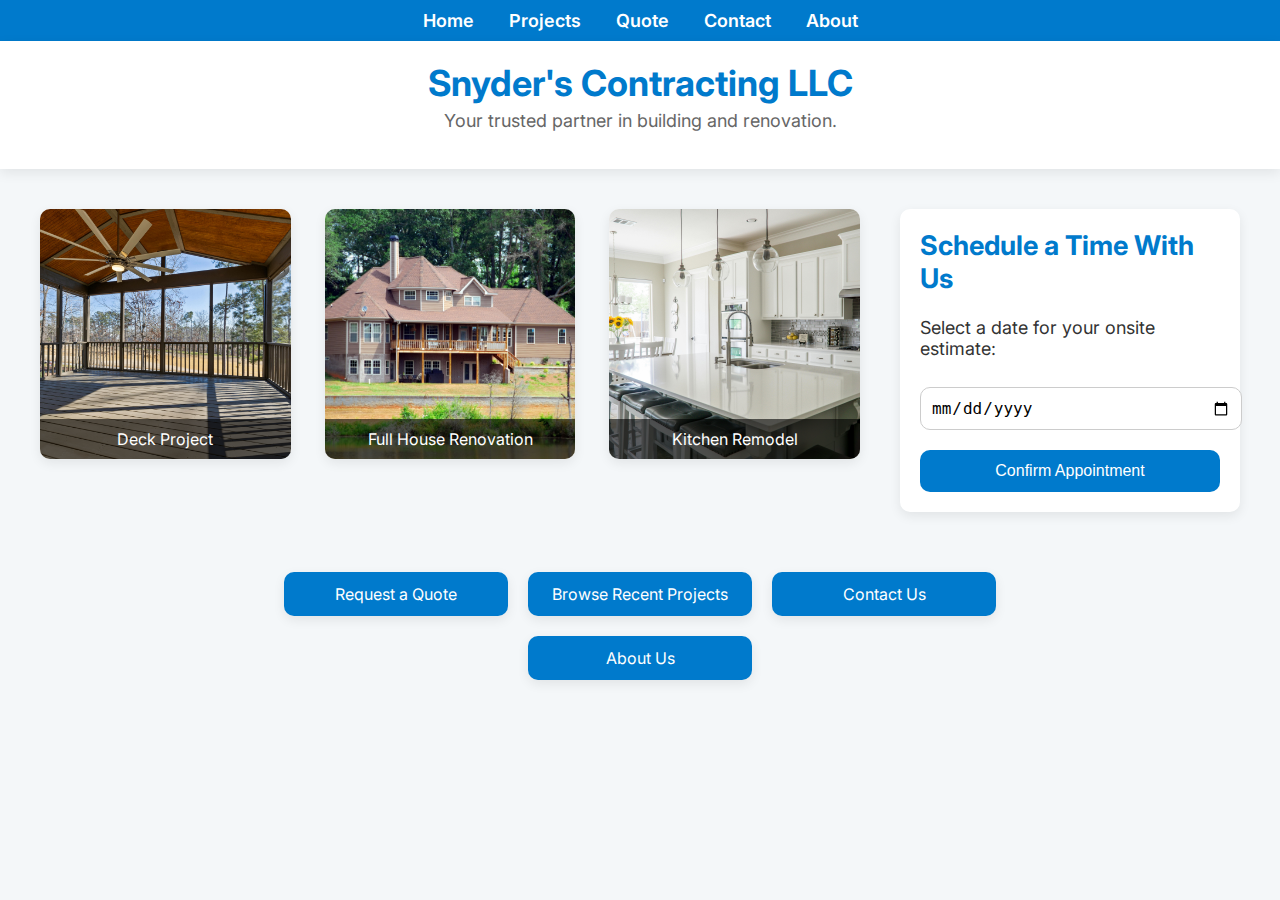
<file: Index.html>
<!DOCTYPE html>
<html lang="en">
<head>
  <meta charset="UTF-8">
  <meta name="viewport" content="width=device-width, initial-scale=1.0">
  <title>Snyder's Contracting LLC</title>
  <link rel="stylesheet" href="style.css">
  <link href="https://fonts.googleapis.com/css2?family=Inter:wght@400;600&display=swap" rel="stylesheet">
</head>
<body>
  <nav class="nav-bar">
    <a href="index.html">Home</a>
    <a href="projects.html">Projects</a>
    <a href="quote.html">Quote</a>
    <a href="contact.html">Contact</a>
    <a href="about.html">About</a>
  </nav>

  <header class="top-bar">
    <h1>Snyder's Contracting LLC</h1>
    <p>Your trusted partner in building and renovation.</p>
  </header>

  <main class="main-content">
    <section class="project-gallery">
      <div class="project-card">
        <img src="pictures/deck.jpg" alt="Deck Project">
        <span class="label">Deck Project</span>
      </div>
      <div class="project-card">
        <img src="pictures/house.jpg" alt="Full House Renovation">
        <span class="label">Full House Renovation</span>
      </div>
      <div class="project-card">
        <img src="pictures/kitchen.jpg" alt="Kitchen Remodel">
        <span class="label">Kitchen Remodel</span>
      </div>
    </section>

    <aside class="schedule-panel">
      <h2>Schedule a Time With Us</h2>
      <p>Select a date for your onsite estimate:</p>
      <input type="date">
      <button class="primary-btn" onclick="submitAppointment()">Confirm Appointment</button>
    </aside>
  </main>

  <footer class="footer-buttons">
    <a href="quote.html" class="primary-btn">Request a Quote</a>
    <a href="projects.html" class="primary-btn">Browse Recent Projects</a>
    <a href="contact.html" class="primary-btn">Contact Us</a>
    <a href="about.html" class="primary-btn">About Us</a>
  </footer>

  <script>
    function submitAppointment() {
      const date = document.querySelector('input[type="date"]').value;

      if (!date) {
        alert("Please select a date before confirming.");
      } else {
        alert("Your appointment request for " + date + " has been submitted. We'll follow up with you shortly!");
      }
    }
  </script>
</body>
</html>
</file>
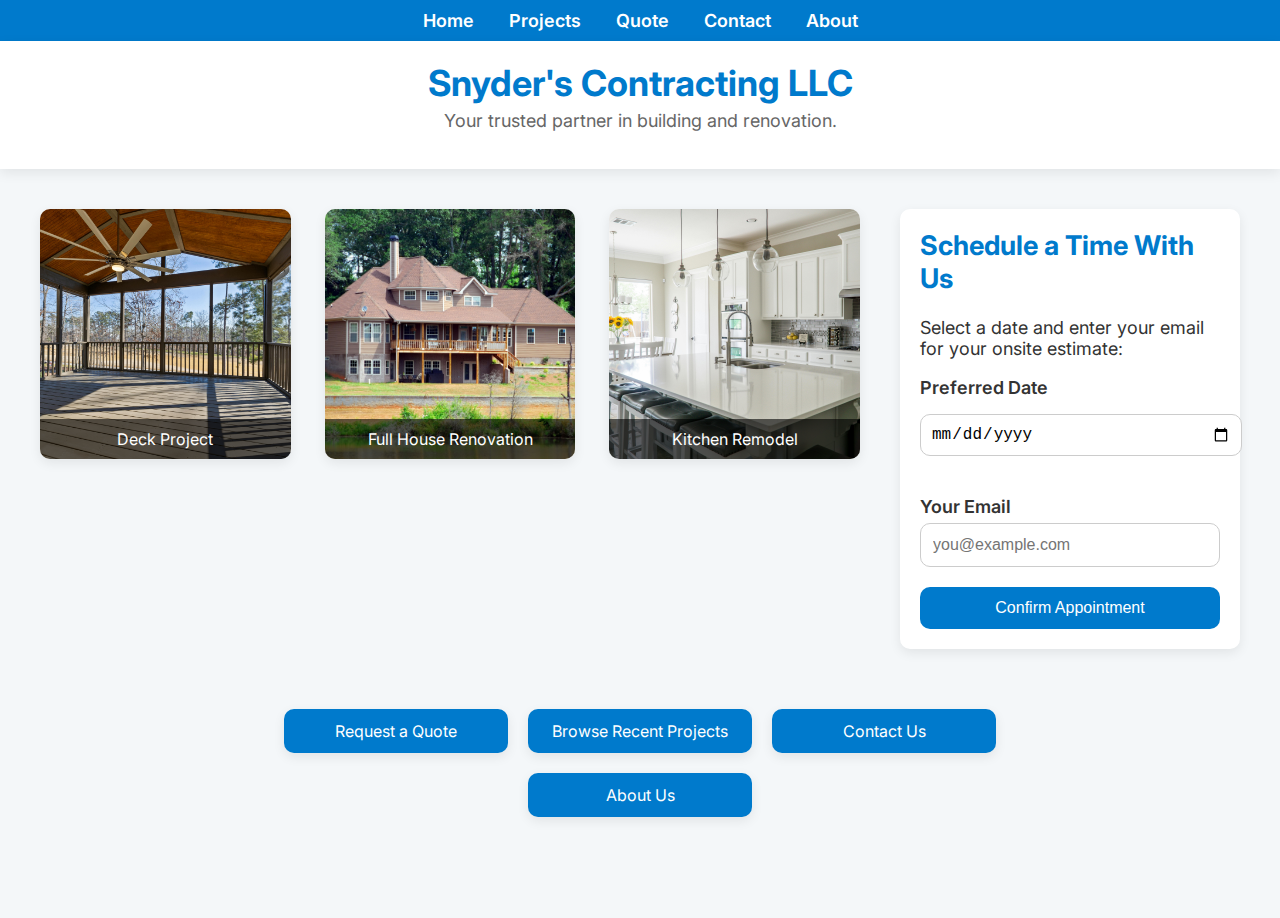
<file: index.html>
<!DOCTYPE html>
<html lang="en">
<head>
  <!-- Metadata and Head Section -->
  <meta charset="UTF-8">
  <meta name="viewport" content="width=device-width, initial-scale=1.0">
  <title>Snyder's Contracting LLC</title>

  <!-- Link to CSS and Google Fonts -->
  <link rel="stylesheet" href="style.css">
  <link href="https://fonts.googleapis.com/css2?family=Inter:wght@400;600&display=swap" rel="stylesheet">
</head>
<body>

  <!-- Navigation Bar -->
  <nav class="nav-bar">
    <a href="index.html">Home</a>
    <a href="projects.html">Projects</a>
    <a href="quote.html">Quote</a>
    <a href="contact.html">Contact</a>
    <a href="about.html">About</a>
  </nav>

  <!-- Header / Hero Section -->
  <header class="top-bar">
    <h1>Snyder's Contracting LLC</h1>
    <p>Your trusted partner in building and renovation.</p>
  </header>

  <!-- Main Content Area -->
  <main class="main-content">
    <!-- Project Gallery Section -->
    <section class="project-gallery">
      <div class="project-card">
        <img src="pictures/deck.jpg" alt="Deck Project">
        <span class="label">Deck Project</span>
      </div>
      <div class="project-card">
        <img src="pictures/house.jpg" alt="Full House Renovation">
        <span class="label">Full House Renovation</span>
      </div>
      <div class="project-card">
        <img src="pictures/kitchen.jpg" alt="Kitchen Remodel">
        <span class="label">Kitchen Remodel</span>
      </div>
    </section>

    <!-- Schedule Appointment Form -->
    <aside class="schedule-panel">
      <h2>Schedule a Time With Us</h2>
      <p>Select a date and enter your email for your onsite estimate:</p>

      <form id="appointment-form" action="https://formspree.io/f/mkgzzgbn" method="POST" onsubmit="return validateAppointment()">
        <div>
          <label for="appointment-date">Preferred Date</label>
          <input type="date" id="appointment-date" name="Appointment Date" required>
        </div>
        <div>
          <label for="email">Your Email</label>
          <input type="email" id="email" name="_replyto" placeholder="you@example.com" required>
        </div>
        <!-- Optional hidden redirect field -->
        <!-- <input type="hidden" name="_redirect" value="https://yourwebsite.com/thank-you.html"> -->

        <button class="primary-btn" type="submit">Confirm Appointment</button>
      </form>
    </aside>
  </main>

  <!-- Footer Buttons for Navigation -->
  <footer class="footer-buttons">
    <a href="quote.html" class="primary-btn">Request a Quote</a>
    <a href="projects.html" class="primary-btn">Browse Recent Projects</a>
    <a href="contact.html" class="primary-btn">Contact Us</a>
    <a href="about.html" class="primary-btn">About Us</a>
  </footer>

  <!-- Form Validation Script -->
  <script>
    function validateAppointment() {
      const date = document.getElementById("appointment-date").value;
      const email = document.getElementById("email").value;
      if (!date || !email) {
        alert("Please select a date and enter your email.");
        return false;
      }
      return true;
    }
  </script>
</body>
</html>
</file>
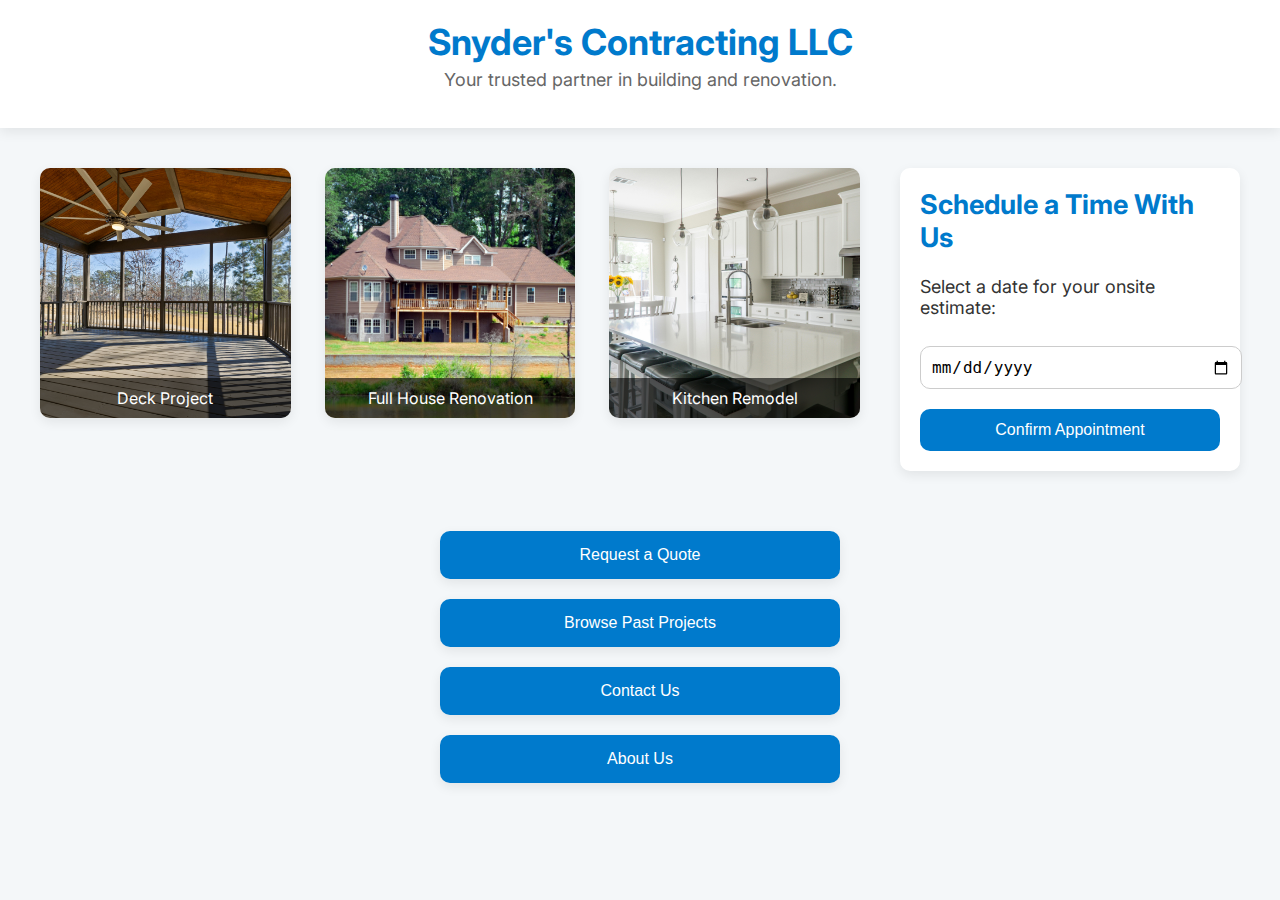
<file: Project 1 Contractor Website/Index.html>
<!DOCTYPE html>
<html lang="en">
<head>
  <meta charset="UTF-8" />
  <meta name="viewport" content="width=device-width, initial-scale=1.0" />
  <title>Snyder's Contracting LLC</title>
  <link rel="stylesheet" href="style.css" />
  <link href="https://fonts.googleapis.com/css2?family=Inter:wght@400;600&display=swap" rel="stylesheet" />
</head>
<body>

  <header class="top-bar">
    <h1>Snyder's Contracting LLC</h1>
    <p>Your trusted partner in building and renovation.</p>
  </header>

  <main class="main-content">
    <section class="project-gallery">
      <div class="project-card">
        <img src="deck.jpg" alt="Deck Project" />
        <span class="label">Deck Project</span>
      </div>
      <div class="project-card">
        <img src="house.jpg" alt="Full House Renovation" />
        <span class="label">Full House Renovation</span>
      </div>
      <div class="project-card">
        <img src="kitchen.jpg" alt="Kitchen Remodel" />
        <span class="label">Kitchen Remodel</span>
      </div>
    </section>

    <aside class="schedule-panel">
      <h2>Schedule a Time With Us</h2>
      <p>Select a date for your onsite estimate:</p>
      <input type="date" />
      <button class="primary-btn" onclick="submitAppointment()">Confirm Appointment</button>
    </aside>
  </main>

  <footer class="footer-buttons">
    <a href="quote.html"><button>Request a Quote</button></a>
    <a href="projects.html"><button>Browse Past Projects</button></a>
    <a href="contact.html"><button>Contact Us</button></a>
    <a href="about.html"><button>About Us</button></a>
  </footer>
    <script>
    function submitAppointment() {
      const date = document.querySelector('input[type="date"]').value;

      if (!date) {
        alert("Please select a date before confirming.");
      } else {
        alert("Your appointment request for " + date + " has been submitted. We'll follow up with you shortly!");
      }
    }
  </script>

</body>
</html>
</file>
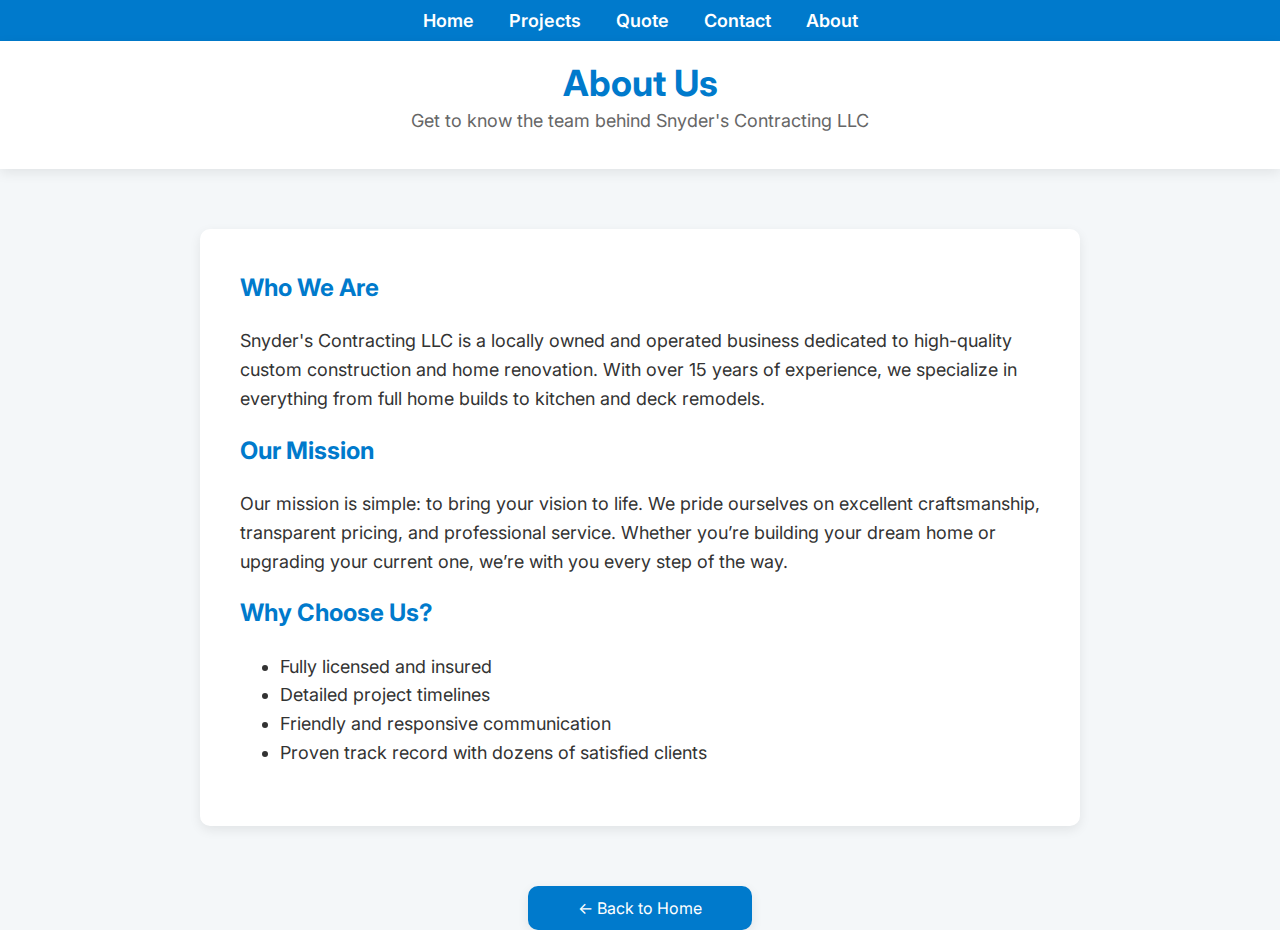
<file: about.html>
<!DOCTYPE html>
<html lang="en">
<head>
  <!-- Metadata and page setup -->
  <meta charset="UTF-8">
  <meta name="viewport" content="width=device-width, initial-scale=1.0">
  <title>About Us - Snyder's Contracting LLC</title>

  <!-- Link to external stylesheet -->
  <link rel="stylesheet" href="style.css">

  <!-- Google Fonts import -->
  <link href="https://fonts.googleapis.com/css2?family=Inter:wght@400;600&display=swap" rel="stylesheet">
</head>
<body>
  <!-- Navigation Bar -->
  <nav class="nav-bar">
    <a href="index.html">Home</a>
    <a href="projects.html">Projects</a>
    <a href="quote.html">Quote</a>
    <a href="contact.html">Contact</a>
    <a href="about.html">About</a>
  </nav>

  <!-- Header Section -->
  <header class="top-bar">
    <h1>About Us</h1>
    <p>Get to know the team behind Snyder's Contracting LLC</p>
  </header>

  <!-- Main Content Area -->
  <main>
    <div class="about-container">
      <!-- Who We Are Section -->
      <h2>Who We Are</h2>
      <p>
        Snyder's Contracting LLC is a locally owned and operated business dedicated to high-quality custom construction and home renovation.
        With over 15 years of experience, we specialize in everything from full home builds to kitchen and deck remodels.
      </p>

      <!-- Mission Statement Section -->
      <h2>Our Mission</h2>
      <p>
        Our mission is simple: to bring your vision to life. We pride ourselves on excellent craftsmanship, transparent pricing, and professional service.
        Whether you’re building your dream home or upgrading your current one, we’re with you every step of the way.
      </p>

      <!-- Why Choose Us List -->
      <h2>Why Choose Us?</h2>
      <ul>
        <li>Fully licensed and insured</li>
        <li>Detailed project timelines</li>
        <li>Friendly and responsive communication</li>
        <li>Proven track record with dozens of satisfied clients</li>
      </ul>
    </div>
  </main>

  <!-- Footer Back Button -->
  <div class="about-footer">
    <a href="index.html" class="primary-btn">← Back to Home</a>
  </div>
</body>
</html>
</file>
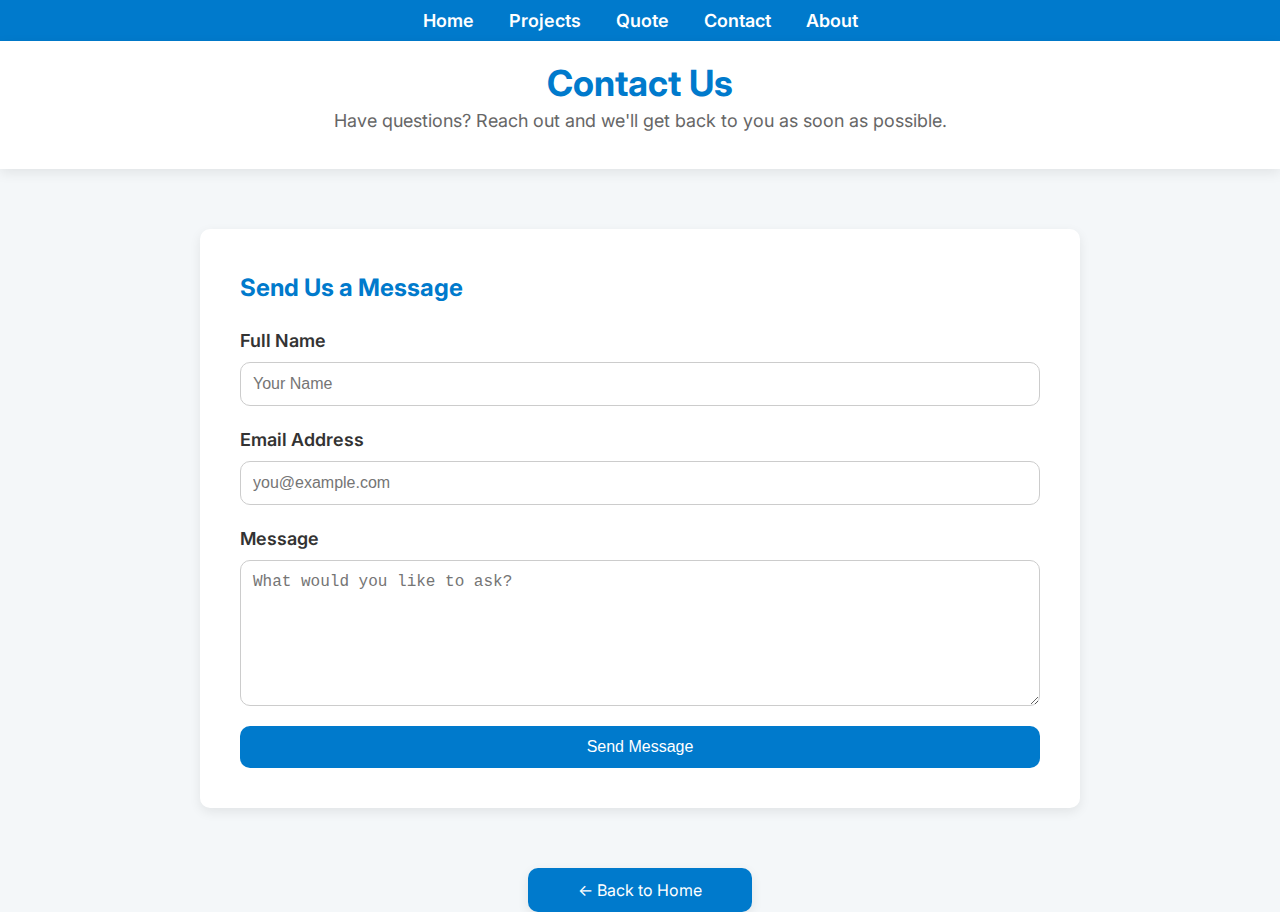
<file: contact.html>
<!DOCTYPE html>
<html lang="en">
<head>
  <!-- Metadata and head content -->
  <meta charset="UTF-8">
  <meta name="viewport" content="width=device-width, initial-scale=1.0">
  <title>Contact Us - Snyder's Contracting LLC</title>

  <!-- Stylesheet and fonts -->
  <link rel="stylesheet" href="style.css">
  <link href="https://fonts.googleapis.com/css2?family=Inter:wght@400;600&display=swap" rel="stylesheet">
</head>
<body>
  <!-- Navigation Bar -->
  <nav class="nav-bar">
    <a href="index.html">Home</a>
    <a href="projects.html">Projects</a>
    <a href="quote.html">Quote</a>
    <a href="contact.html">Contact</a>
    <a href="about.html">About</a>
  </nav>

  <!-- Header Section -->
  <header class="top-bar">
    <h1>Contact Us</h1>
    <p>Have questions? Reach out and we'll get back to you as soon as possible.</p>
  </header>

  <!-- Main Contact Form Section -->
  <main>
    <div class="contact-container">
      <h2>Send Us a Message</h2>

      <!-- Contact Form using Formspree -->
      <form action="https://formspree.io/f/mkgzzgbn" method="POST" id="contact-form">

        <!-- Name Field -->
        <div>
          <label for="name">Full Name</label>
          <input type="text" id="name" name="name" placeholder="Your Name" required>
        </div>

        <!-- Email Field -->
        <div>
          <label for="email">Email Address</label>
          <input type="email" id="email" name="email" placeholder="you@example.com" required>
        </div>

        <!-- Message Field -->
        <div>
          <label for="message">Message</label>
          <textarea id="message" name="message" placeholder="What would you like to ask?" required></textarea>
        </div>

        <!-- Submit Button -->
        <button class="primary-btn" type="submit">Send Message</button>
      </form>
    </div>
  </main>

  <!-- Footer Section -->
  <div class="contact-footer">
    <a href="index.html" class="primary-btn">← Back to Home</a>
  </div>
</body>
</html>
</file>
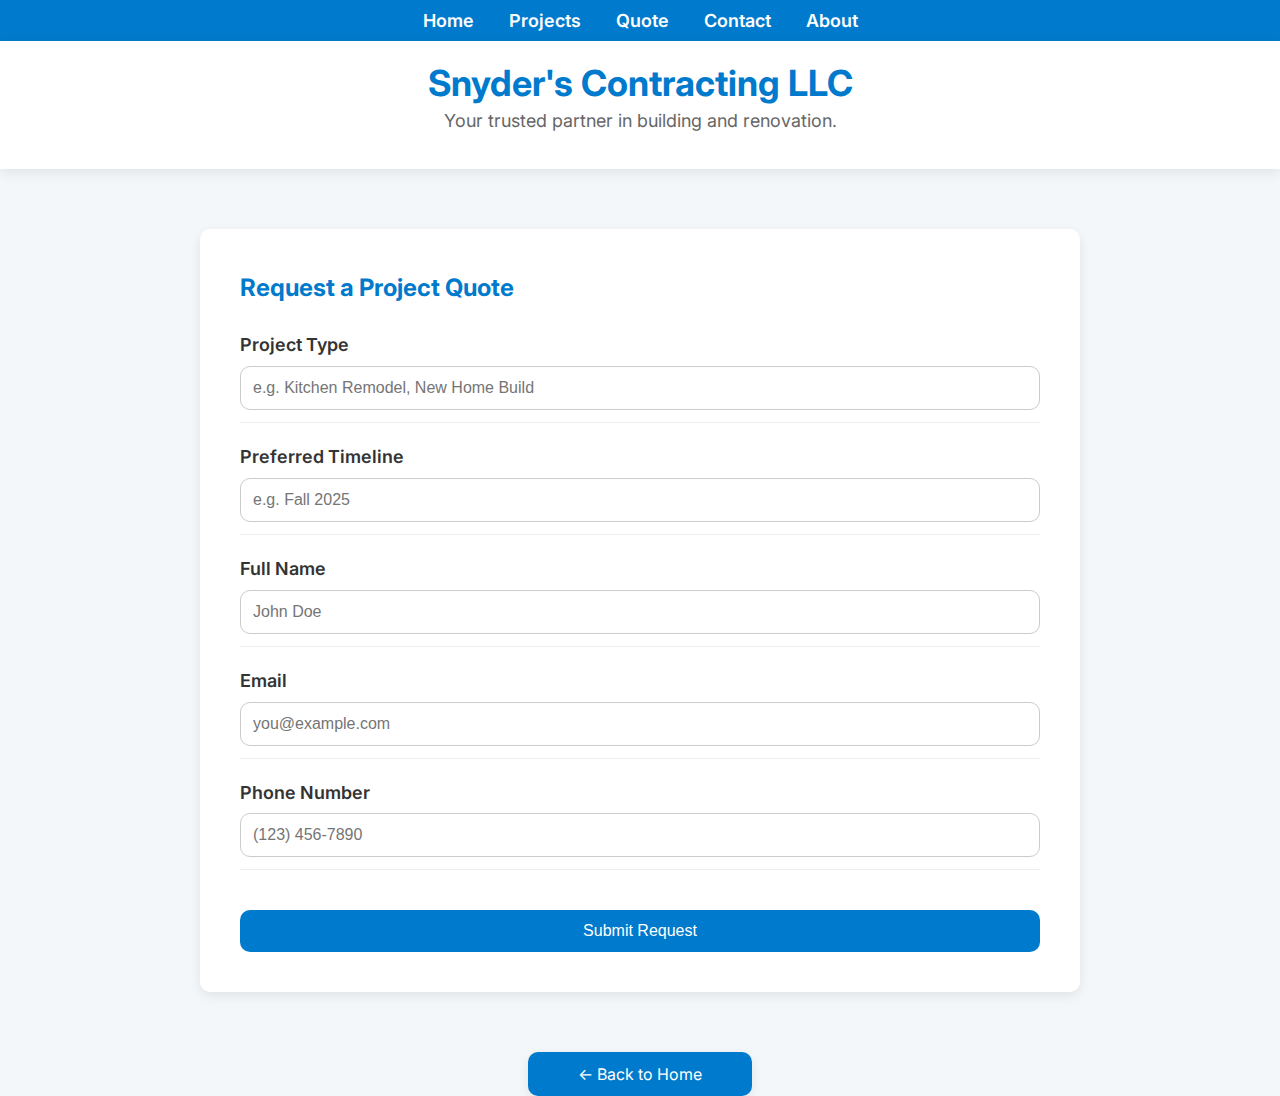
<file: quote.html>
<!DOCTYPE html>
<html lang="en">
<head>
  <!-- Page Metadata -->
  <meta charset="UTF-8">
  <meta name="viewport" content="width=device-width, initial-scale=1.0">
  <title>Request a Quote - Snyder's Contracting LLC</title>

  <!-- Stylesheet and Fonts -->
  <link rel="stylesheet" href="style.css">
  <link href="https://fonts.googleapis.com/css2?family=Inter:wght@400;600&display=swap" rel="stylesheet">
</head>
<body>

  <!-- Navigation Bar -->
  <nav class="nav-bar">
    <a href="index.html">Home</a>
    <a href="projects.html">Projects</a>
    <a href="quote.html">Quote</a>
    <a href="contact.html">Contact</a>
    <a href="about.html">About</a>
  </nav>

  <!-- Page Header -->
  <header class="top-bar">
    <h1>Snyder's Contracting LLC</h1>
    <p>Your trusted partner in building and renovation.</p>
  </header>

  <!-- Main Content -->
  <main>
    <div class="quote-form-container">
      <h2>Request a Project Quote</h2>

      <!-- Quote Request Form -->
      <form action="https://formspree.io/f/mkgzzgbn" method="POST" id="quote-form">
        
        <!-- Project Type Field -->
        <div>
          <label for="project-type">Project Type</label>
          <input type="text" id="project-type" name="project-type" placeholder="e.g. Kitchen Remodel, New Home Build" required>
        </div>

        <!-- Preferred Timeline Field -->
        <div>
          <label for="timeline">Preferred Timeline</label>
          <input type="text" id="timeline" name="timeline" placeholder="e.g. Fall 2025" required>
        </div>

        <!-- Full Name Field -->
        <div>
          <label for="name">Full Name</label>
          <input type="text" id="name" name="name" placeholder="John Doe" required>
        </div>

        <!-- Email Field -->
        <div>
          <label for="email">Email</label>
          <input type="email" id="email" name="email" placeholder="you@example.com" required>
        </div>

        <!-- Phone Number Field -->
        <div>
          <label for="phone">Phone Number</label>
          <input type="tel" id="phone" name="phone" placeholder="(123) 456-7890">
        </div>

        <!-- Submit Button -->
        <button class="primary-btn" type="submit">Submit Request</button>
      </form>
    </div>
  </main>

  <!-- Footer -->
  <div class="quote-footer">
    <a href="index.html" class="primary-btn">← Back to Home</a>
  </div>

</body>
</html>
</file>
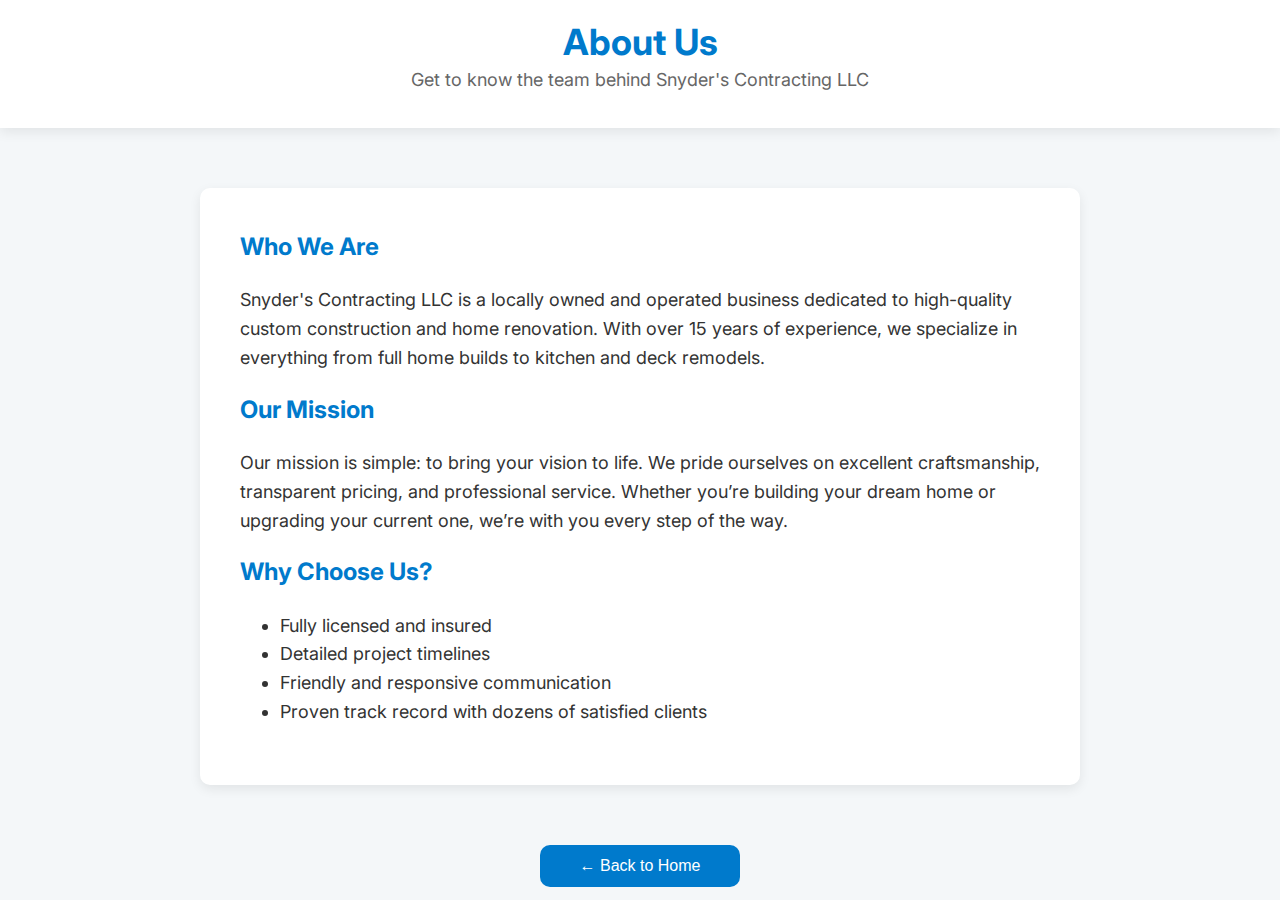
<file: Project 1 Contractor Website/about.html>
<!DOCTYPE html>
<html lang="en">
<head>
  <meta charset="UTF-8" />
  <meta name="viewport" content="width=device-width, initial-scale=1.0"/>
  <title>About Us - Snyder's Contracting LLC</title>
  <link rel="stylesheet" href="style.css" />
  <link href="https://fonts.googleapis.com/css2?family=Inter:wght@400;600&display=swap" rel="stylesheet"/>
  <style>
    .about-container {
      max-width: 800px;
      margin: 60px auto;
      background: var(--white);
      padding: 40px;
      border-radius: var(--radius);
      box-shadow: var(--shadow);
      line-height: 1.6;
    }

    .about-container h2 {
      color: var(--primary);
      font-size: 1.5rem;
    }

    .about-footer {
      margin-top: 40px;
      text-align: center;
    }

    .about-footer a button {
      width: 200px;
    }
  </style>
</head>
<body>
  <header class="top-bar">
    <h1>About Us</h1>
    <p>Get to know the team behind Snyder's Contracting LLC</p>
  </header>

  <main>
    <div class="about-container">
      <h2>Who We Are</h2>
      <p>
        Snyder's Contracting LLC is a locally owned and operated business dedicated to high-quality custom construction and home renovation.
        With over 15 years of experience, we specialize in everything from full home builds to kitchen and deck remodels.
      </p>

      <h2>Our Mission</h2>
      <p>
        Our mission is simple: to bring your vision to life. We pride ourselves on excellent craftsmanship, transparent pricing, and professional service.
        Whether you’re building your dream home or upgrading your current one, we’re with you every step of the way.
      </p>

      <h2>Why Choose Us?</h2>
      <ul>
        <li>Fully licensed and insured</li>
        <li>Detailed project timelines</li>
        <li>Friendly and responsive communication</li>
        <li>Proven track record with dozens of satisfied clients</li>
      </ul>
    </div>
  </main>

  <div class="about-footer">
    <a href="index.html"><button class="primary-btn">← Back to Home</button></a>
  </div>
</body>
</html>
</file>
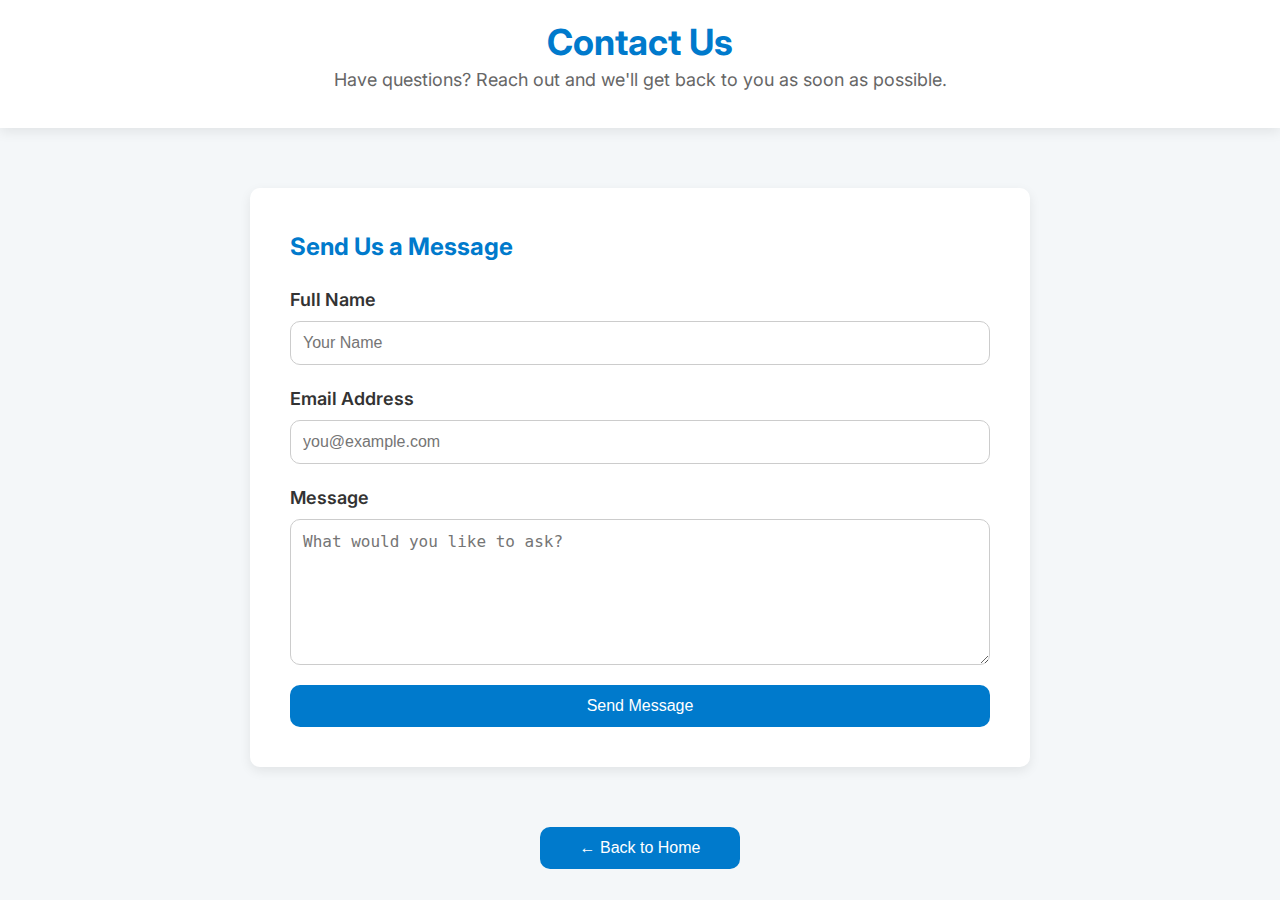
<file: Project 1 Contractor Website/contact.html>
<!DOCTYPE html>
<html lang="en">
<head>
  <meta charset="UTF-8" />
  <meta name="viewport" content="width=device-width, initial-scale=1.0"/>
  <title>Contact Us - Snyder's Contracting LLC</title>
  <link rel="stylesheet" href="style.css" />
  <link href="https://fonts.googleapis.com/css2?family=Inter:wght@400;600&display=swap" rel="stylesheet"/>
  <style>
    .contact-container {
      max-width: 700px;
      margin: 60px auto;
      background: var(--white);
      padding: 40px;
      border-radius: var(--radius);
      box-shadow: var(--shadow);
    }

    .contact-container h2 {
      margin-top: 0;
      color: var(--primary);
      font-size: 1.5rem;
    }

    form {
      display: flex;
      flex-direction: column;
      gap: 20px;
    }

    label {
      font-weight: 600;
      color: var(--text);
    }

    input, textarea {
      padding: 12px;
      font-size: 1rem;
      border: 1px solid #ccc;
      border-radius: var(--radius);
      resize: vertical;
    }

    textarea {
      min-height: 120px;
    }

    .contact-footer {
      margin-top: 40px;
      text-align: center;
    }

    .contact-footer a button {
      width: 200px;
    }
  </style>
</head>
<body>
  <header class="top-bar">
    <h1>Contact Us</h1>
    <p>Have questions? Reach out and we'll get back to you as soon as possible.</p>
  </header>

  <main>
    <div class="contact-container">
      <h2>Send Us a Message</h2>
      <form>
        <div>
          <label for="name">Full Name</label>
          <input type="text" id="name" name="name" placeholder="Your Name" required />
        </div>

        <div>
          <label for="email">Email Address</label>
          <input type="email" id="email" name="email" placeholder="you@example.com" required />
        </div>

        <div>
          <label for="message">Message</label>
          <textarea id="message" name="message" placeholder="What would you like to ask?" required></textarea>
        </div>

        <button class="primary-btn" type="submit">Send Message</button>
      </form>
    </div>
  </main>

  <div class="contact-footer">
    <a href="index.html"><button class="primary-btn">← Back to Home</button></a>
  </div>
</body>
</html>
</file>
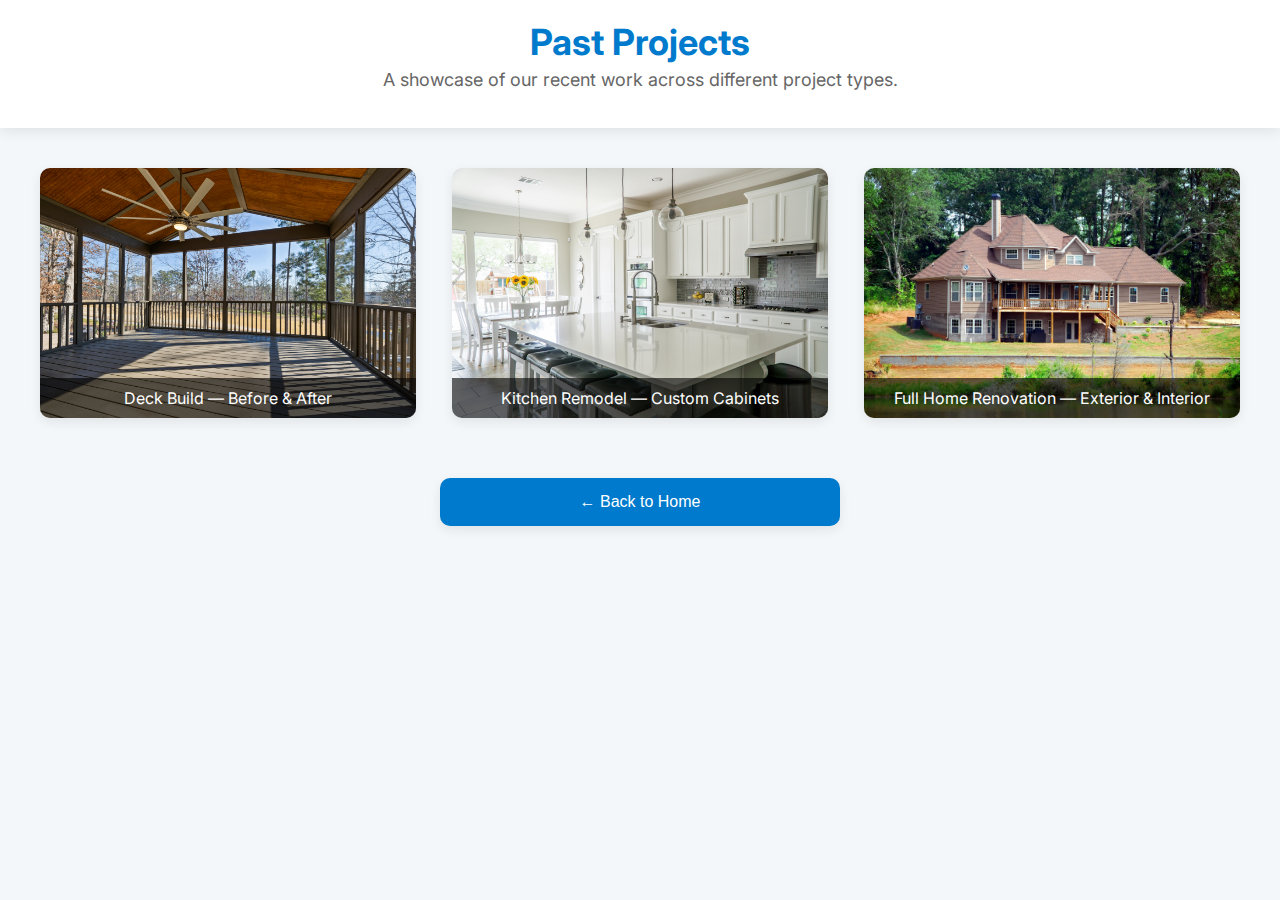
<file: Project 1 Contractor Website/projects.html>
<!DOCTYPE html>
<html lang="en">
<head>
  <meta charset="UTF-8" />
  <meta name="viewport" content="width=device-width, initial-scale=1.0"/>
  <title>Past Projects - Snyder's Contracting LLC</title>
  <link rel="stylesheet" href="style.css" />
  <link href="https://fonts.googleapis.com/css2?family=Inter:wght@400;600&display=swap" rel="stylesheet"/>
</head>
<body>
  <header class="top-bar">
    <h1>Past Projects</h1>
    <p>A showcase of our recent work across different project types.</p>
  </header>

  <main class="main-content">
    <section class="project-gallery">
      <div class="project-card">
        <img src="deck.jpg" alt="Deck Project" />
        <span class="label">Deck Build — Before & After</span>
      </div>
      <div class="project-card">
        <img src="kitchen.jpg" alt="Kitchen Remodel" />
        <span class="label">Kitchen Remodel — Custom Cabinets</span>
      </div>
      <div class="project-card">
        <img src="house.jpg" alt="Full Home Renovation" />
        <span class="label">Full Home Renovation — Exterior & Interior</span>
      </div>
    </section>
  </main>

  <footer class="footer-buttons">
    <a href="index.html"><button>← Back to Home</button></a>
  </footer>
</body>
</html>
</file>
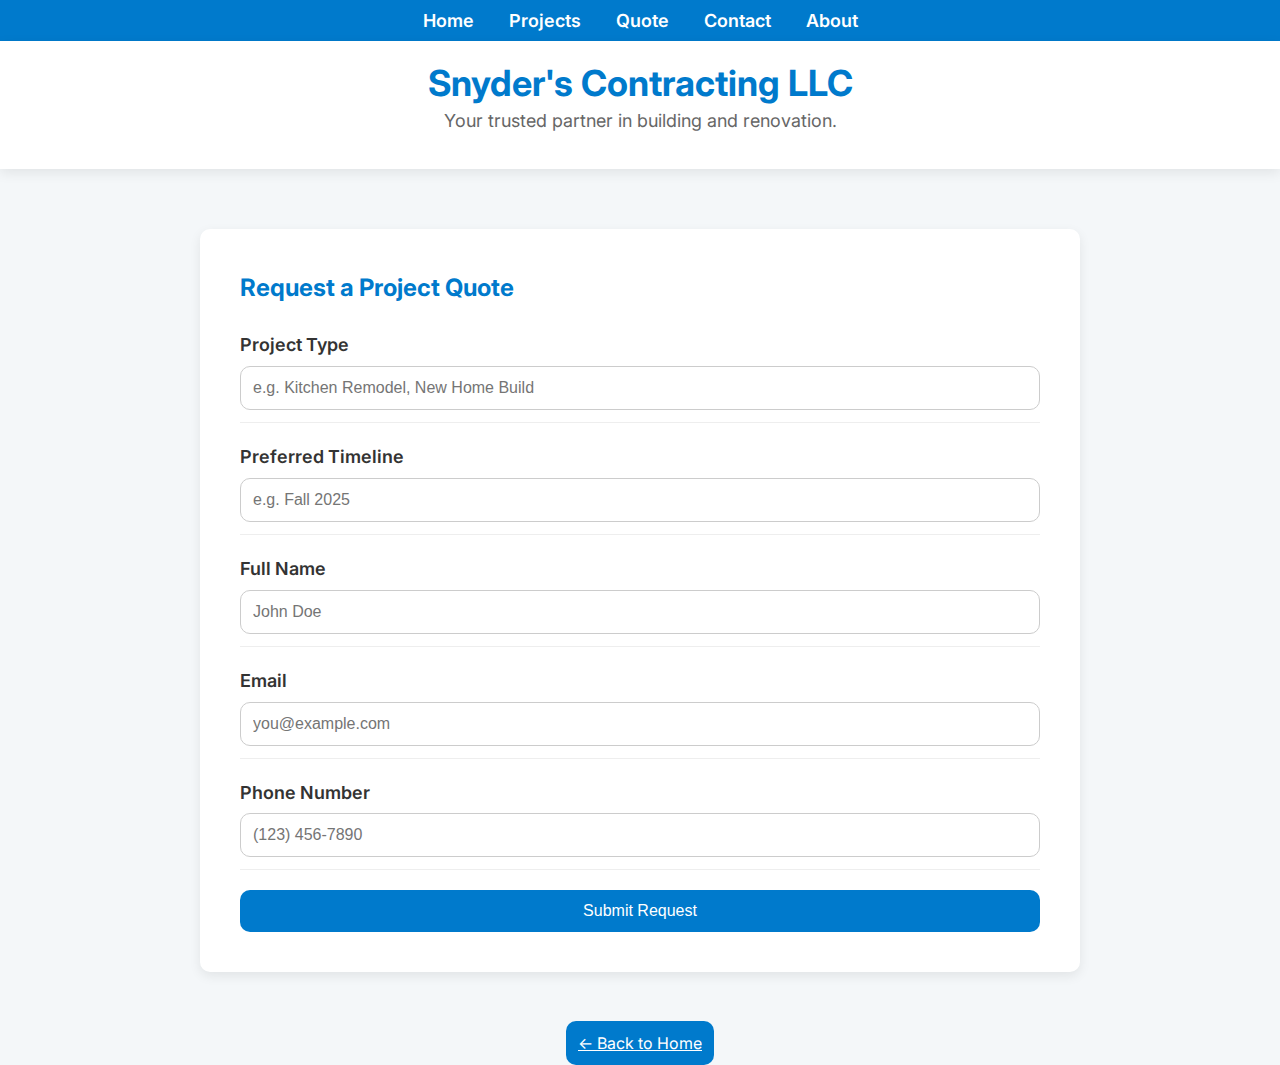
<file: Project 1 Contractor Website/quote.html>
<!DOCTYPE html>
<html lang="en">
<head>
  <meta charset="UTF-8">
  <meta name="viewport" content="width=device-width, initial-scale=1.0">
  <title>Request a Quote - Snyder's Contracting LLC</title>
  <link rel="stylesheet" href="style.css">
  <link href="https://fonts.googleapis.com/css2?family=Inter:wght@400;600&display=swap" rel="stylesheet">
</head>
<body>
  <nav class="nav-bar">
    <a href="index.html">Home</a>
    <a href="projects.html">Projects</a>
    <a href="quote.html">Quote</a>
    <a href="contact.html">Contact</a>
    <a href="about.html">About</a>
  </nav>

  <header class="top-bar">
    <h1>Snyder's Contracting LLC</h1>
    <p>Your trusted partner in building and renovation.</p>
  </header>

  <main>
    <div class="quote-form-container">
      <h2>Request a Project Quote</h2>
      <form>
        <div>
          <label for="project-type">Project Type</label>
          <input type="text" id="project-type" name="project-type" placeholder="e.g. Kitchen Remodel, New Home Build" required>
        </div>

        <div>
          <label for="timeline">Preferred Timeline</label>
          <input type="text" id="timeline" name="timeline" placeholder="e.g. Fall 2025" required>
        </div>

        <div>
          <label for="name">Full Name</label>
          <input type="text" id="name" name="name" placeholder="John Doe" required>
        </div>

        <div>
          <label for="email">Email</label>
          <input type="email" id="email" name="email" placeholder="you@example.com" required>
        </div>

        <div>
          <label for="phone">Phone Number</label>
          <input type="tel" id="phone" name="phone" placeholder="(123) 456-7890">
        </div>

        <button class="primary-btn" onclick="submitQuote()">Submit Request</button>
      </form>
    </div>
  </main>

  <div class="quote-footer">
    <a href="index.html" class="primary-btn">← Back to Home</a>
  </div>

  <script>
    function submitQuote() {
      alert("Your quote request has been submitted. We'll contact you soon!");
    }
  </script>
</body>
</html>
</file>
<file: style.css>
:root {
  --primary: #007acc;
  --text: #333;
  --bg: #f4f7f9;
  --white: #fff;
  --gray: #666;
  --shadow: 0 4px 12px rgba(0, 0, 0, 0.08);
  --radius: 10px;
  --font: 'Inter', sans-serif;
}

body {
  margin: 0;
  font-family: var(--font);
  background: var(--bg);
  color: var(--text);
  font-size: 18px;
}

.top-bar {
  background: var(--white);
  text-align: center;
  padding: 20px;
  box-shadow: var(--shadow);
}

.top-bar h1 {
  margin: 0;
  font-size: 2em;
  color: var(--primary);
}

.top-bar p {
  margin-top: 5px;
  color: var(--gray);
}

.main-content {
  display: flex;
  flex-wrap: wrap;
  max-width: 1200px;
  margin: 40px auto;
  gap: 40px;
  padding: 0 20px;
}

.project-gallery {
  display: flex;
  flex: 2;
  flex-wrap: wrap;
  gap: 20px;
  justify-content: space-between;
}

.project-card {
  background: var(--white);
  width: calc(33% - 20px);
  height: 250px;
  border-radius: var(--radius);
  box-shadow: var(--shadow);
  overflow: hidden;
  position: relative;
  display: flex;
  align-items: center;
  justify-content: center;
}

.project-card img {
  width: 100%;
  height: 100%;
  object-fit: cover;
}

.label {
  position: absolute;
  bottom: 0;
  left: 0;
  right: 0;
  background: rgba(0,0,0,0.6);
  color: #fff;
  text-align: center;
  padding: 10px;
  font-size: 1rem;
}

.schedule-panel {
  flex: 1;
  background: var(--white);
  padding: 20px;
  border-radius: var(--radius);
  box-shadow: var(--shadow);
  max-width: 300px;
}

.schedule-panel h2 {
  margin-top: 0;
  color: var(--primary);
}

.schedule-panel input[type="date"] {
  width: 100%;
  padding: 10px;
  margin: 10px 0 20px;
  font-size: 1rem;
  border-radius: var(--radius);
  border: 1px solid #ccc;
}

.primary-btn {
  background: var(--primary);
  color: #fff;
  padding: 12px;
  width: 100%;
  border: none;
  border-radius: var(--radius);
  cursor: pointer;
  font-size: 1rem;
}

.primary-btn:hover {
  background: #005fa3;
}

.footer-buttons {
  margin: 60px auto;
  max-width: 800px;
  display: flex;
  flex-wrap: wrap;
  justify-content: center;
  gap: 20px;
  padding: 0 20px 40px;
}

.footer-buttons button {
  flex: 45%;
  padding: 15px;
  font-size: 1rem;
  background-color: var(--primary);
  color: var(--white);
  border: none;
  border-radius: var(--radius);
  box-shadow: var(--shadow);
  cursor: pointer;
  transition: background 0.2s ease-in-out;
  width: 400px
}

.footer-buttons button:hover {
  background-color: #005ea6;
}

@media (max-width: 768px) {
  .main-content {
    flex-direction: column;
  }

  .project-card {
    width: 100%;
    height: 200px;
  }

  .footer-buttons button {
    width: 100%;
  }
}
/* === Shared Page Containers === */
.quote-form-container,
.contact-container,
.about-container {
  max-width: 800px;
  margin: 60px auto;
  background: var(--white);
  padding: 40px;
  border-radius: var(--radius);
  box-shadow: var(--shadow);
  line-height: 1.6;
}

/* === Section Headings === */
.quote-form-container h2,
.contact-container h2,
.about-container h2 {
  margin-top: 0;
  color: var(--primary);
  font-size: 1.5rem;
}

/* === Forms === */
form {
  display: flex;
  flex-direction: column;
  gap: 20px;
}

label {
  font-weight: 600;
  color: var(--text);
}

input, textarea {
  padding: 12px;
  font-size: 1rem;
  border: 1px solid #ccc;
  border-radius: var(--radius);
  resize: vertical;
}

textarea {
  min-height: 120px;
}

/* === Page Footers === */
.quote-footer,
.contact-footer,
.about-footer {
  margin-top: 40px;
  text-align: center;
}

.quote-footer a button,
.contact-footer a button,
.about-footer a button {
  width: 200px;
}
/* Enhanced form section design */
form > div {
  display: flex;
  flex-direction: column;
  gap: 6px;
}

/* Smooth focus for input fields */
input:focus, textarea:focus {
  outline: none;
  border-color: var(--primary);
  box-shadow: 0 0 4px rgba(0, 122, 204, 0.4);
  transition: box-shadow 0.2s ease, border-color 0.2s ease;
}

/* Optional: Form section borders */
.quote-form-container form > div {
  padding-bottom: 12px;
  border-bottom: 1px solid #eee;
}

/* Heading spacing */
.quote-form-container h2 {
  margin-bottom: 24px;
}

/* Button margin on submit */
.quote-form-container button[type="submit"] {
  margin-top: 20px;
}
.nav-bar {
  background: var(--primary);
  padding: 10px;
  text-align: center;
}
.nav-bar a {
  color: white;
  text-decoration: none;
  margin: 0 15px;
  font-weight: 600;
}
.nav-bar a:hover {
  text-decoration: underline;
}
a.primary-btn {
  display: inline-block;
  text-align: center;
  background: var(--primary);
  color: white;
  padding: 12px;
  border-radius: var(--radius);
  font-size: 1rem;
  text-decoration: none;
  box-shadow: var(--shadow);
  width: 200px;
}
a.primary-btn:hover {
  background: #005fa3;
}
</file>
<file: Project 1 Contractor Website/style.css>
:root {
  --primary: #007acc;
  --text: #333;
  --bg: #f4f7f9;
  --white: #fff;
  --gray: #666;
  --shadow: 0 4px 12px rgba(0, 0, 0, 0.08);
  --radius: 10px;
  --font: 'Inter', sans-serif;
}

body {
  margin: 0;
  font-family: var(--font);
  background: var(--bg);
  color: var(--text);
  font-size: 18px;
}

.top-bar {
  background: var(--white);
  text-align: center;
  padding: 20px;
  box-shadow: var(--shadow);
}

.top-bar h1 {
  margin: 0;
  font-size: 2em;
  color: var(--primary);
}

.top-bar p {
  margin-top: 5px;
  color: var(--gray);
}

.main-content {
  display: flex;
  flex-wrap: wrap;
  max-width: 1200px;
  margin: 40px auto;
  gap: 40px;
  padding: 0 20px;
}

.project-gallery {
  display: flex;
  flex: 2;
  flex-wrap: wrap;
  gap: 20px;
  justify-content: space-between;
}

.project-card {
  background: var(--white);
  width: calc(33% - 20px);
  height: 250px;
  border-radius: var(--radius);
  box-shadow: var(--shadow);
  overflow: hidden;
  position: relative;
  display: flex;
  align-items: center;
  justify-content: center;
}

.project-card img {
  width: 100%;
  height: 100%;
  object-fit: cover;
}

.label {
  position: absolute;
  bottom: 0;
  left: 0;
  right: 0;
  background: rgba(0,0,0,0.6);
  color: #fff;
  text-align: center;
  padding: 10px;
  font-size: 1rem;
}

.schedule-panel {
  flex: 1;
  background: var(--white);
  padding: 20px;
  border-radius: var(--radius);
  box-shadow: var(--shadow);
  max-width: 300px;
}

.schedule-panel h2 {
  margin-top: 0;
  color: var(--primary);
}

.schedule-panel input[type="date"] {
  width: 100%;
  padding: 10px;
  margin: 10px 0 20px;
  font-size: 1rem;
  border-radius: var(--radius);
  border: 1px solid #ccc;
}

.primary-btn {
  background: var(--primary);
  color: #fff;
  padding: 12px;
  width: 100%;
  border: none;
  border-radius: var(--radius);
  cursor: pointer;
  font-size: 1rem;
}

.primary-btn:hover {
  background: #005fa3;
}

.footer-buttons {
  margin: 60px auto;
  max-width: 800px;
  display: flex;
  flex-wrap: wrap;
  justify-content: center;
  gap: 20px;
  padding: 0 20px 40px;
}

.footer-buttons button {
  flex: 45%;
  padding: 15px;
  font-size: 1rem;
  background-color: var(--primary);
  color: var(--white);
  border: none;
  border-radius: var(--radius);
  box-shadow: var(--shadow);
  cursor: pointer;
  transition: background 0.2s ease-in-out;
  width: 400px
}

.footer-buttons button:hover {
  background-color: #005ea6;
}

@media (max-width: 768px) {
  .main-content {
    flex-direction: column;
  }

  .project-card {
    width: 100%;
    height: 200px;
  }

  .footer-buttons button {
    width: 100%;
  }
}
/* === Shared Page Containers === */
.quote-form-container,
.contact-container,
.about-container {
  max-width: 800px;
  margin: 60px auto;
  background: var(--white);
  padding: 40px;
  border-radius: var(--radius);
  box-shadow: var(--shadow);
  line-height: 1.6;
}

/* === Section Headings === */
.quote-form-container h2,
.contact-container h2,
.about-container h2 {
  margin-top: 0;
  color: var(--primary);
  font-size: 1.5rem;
}

/* === Forms === */
form {
  display: flex;
  flex-direction: column;
  gap: 20px;
}

label {
  font-weight: 600;
  color: var(--text);
}

input, textarea {
  padding: 12px;
  font-size: 1rem;
  border: 1px solid #ccc;
  border-radius: var(--radius);
  resize: vertical;
}

textarea {
  min-height: 120px;
}

/* === Page Footers === */
.quote-footer,
.contact-footer,
.about-footer {
  margin-top: 40px;
  text-align: center;
}

.quote-footer a button,
.contact-footer a button,
.about-footer a button {
  width: 200px;
}
/* Enhanced form section design */
form > div {
  display: flex;
  flex-direction: column;
  gap: 6px;
}

/* Smooth focus for input fields */
input:focus, textarea:focus {
  outline: none;
  border-color: var(--primary);
  box-shadow: 0 0 4px rgba(0, 122, 204, 0.4);
  transition: box-shadow 0.2s ease, border-color 0.2s ease;
}

/* Optional: Form section borders */
.quote-form-container form > div {
  padding-bottom: 12px;
  border-bottom: 1px solid #eee;
}

/* Heading spacing */
.quote-form-container h2 {
  margin-bottom: 24px;
}

/* Button margin on submit */
.quote-form-container button[type="submit"] {
  margin-top: 20px;
}
.nav-bar {
  background: var(--primary);
  padding: 10px;
  text-align: center;
}
.nav-bar a {
  color: white;
  text-decoration: none;
  margin: 0 15px;
  font-weight: 600;
}
.nav-bar a:hover {
  text-decoration: underline;
}
</file>
